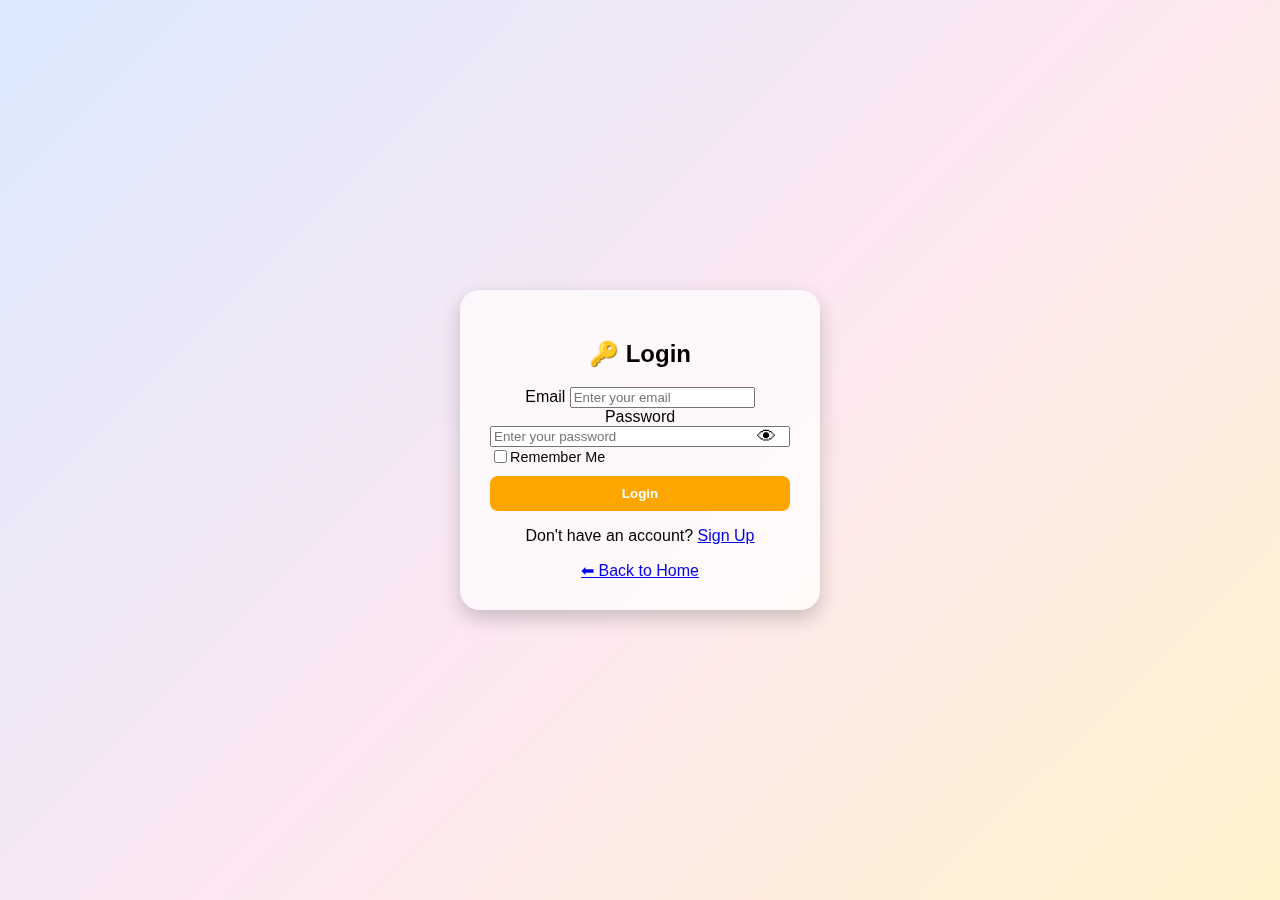
<file: index.html>
<!DOCTYPE html>
<html lang="en">
<head>
  <meta charset="UTF-8">
  <title>My First Sasen</title>
  <link rel="stylesheet" href="style.css">
</head>
<body>
  <script>
    if (!localStorage.getItem("isLoggedIn")) {
      window.location.href = "login.html";
    }
  </script>

  <div id="preloader">
    <div class="spinner"></div>
    <p>Loading...</p>
  </div>

  <header>
    <h1>✨ My First Sasen ✨</h1>
  </header>

  <nav>
    <div class="nav-left">
      <span class="site-title">🌐 My First Site</span>
      <input type="text" id="searchInput" placeholder="Search...">
      <button id="searchBtn">🔍</button>
    </div>
    <div class="nav-right">
      <a href="#">👤 Account</a>
      <a href="#">🛒 My Cart</a>
      <a href="#">📞 Contact Us</a>
      <a href="#" onclick="logout()">🚪 Logout</a>
      <button id="dark-toggle" class="dark-btn">🌙</button>
    </div>
  </nav>

  <main class="container" id="cardContainer">
    <a href="https://www.remove.bg/" target="_blank">
      <button class="card red fade-in">Remove Bg</button>
    </a>
    <a href="https://uidai.gov.in/" target="_blank">
      <button class="card green fade-in">Aadhar Card</button>
    </a>
    <a href="https://voters.eci.gov.in/" target="_blank">
      <button class="card green fade-in">Voter ID Card</button>
    </a>
    <a href="https://edistrict.up.gov.in/edistrictup/" target="_blank">
      <button class="card green fade-in">E Distric</button>
    </a>
    <a href="https://connect.csc.gov.in/account/authorize?response_type=code&client_id=0f8ca686-5a31-46b8-bb51-d9834ba9fa9d&redirect_uri=https%3A%2F%2Fdigitalseva.csc.gov.in%2Fauth%2Fcallback%2F&state=91067" target="_blank">
      <button class="card green fade-in">CSC</button>
    </a>
    <a href="https://uidai.gov.in/" target="_blank">
      <button class="card green fade-in">Aadhar Card</button>
    </a>
    <button class="card red fade-in">Product 7</button>
    <button class="card green fade-in">Product 8</button>
    <button class="card blue fade-in">Product 9</button>
  </main>

  <script>
    window.addEventListener("load", () => {
      const preloader = document.getElementById("preloader");
      preloader.classList.add("fade-out");
      setTimeout(() => preloader.style.display = "none", 700);
    });

    document.getElementById("searchBtn").addEventListener("click", filterCards);
    document.getElementById("searchInput").addEventListener("input", filterCards);

    function filterCards() {
      const query = document.getElementById("searchInput").value.toLowerCase();
      const cards = document.querySelectorAll(".card");
      cards.forEach(card => {
        card.style.display = card.textContent.toLowerCase().includes(query) ? "block" : "none";
      });
    }

    function logout() {
      localStorage.removeItem("isLoggedIn");
      window.location.href = "login.html";
    }

    document.addEventListener("DOMContentLoaded", () => {
      if (localStorage.getItem("darkMode") === "enabled") {
        document.body.classList.add("dark-mode");
        document.getElementById("dark-toggle").textContent = "☀️";
      }
    });

    const toggleBtn = document.getElementById("dark-toggle");
    toggleBtn.addEventListener("click", () => {
      document.body.classList.toggle("dark-mode");
      if (document.body.classList.contains("dark-mode")) {
        localStorage.setItem("darkMode", "enabled");
        toggleBtn.textContent = "☀️";
      } else {
        localStorage.setItem("darkMode", "disabled");
        toggleBtn.textContent = "🌙";
      }
    });
  </script>
</body>
</html>
</file>
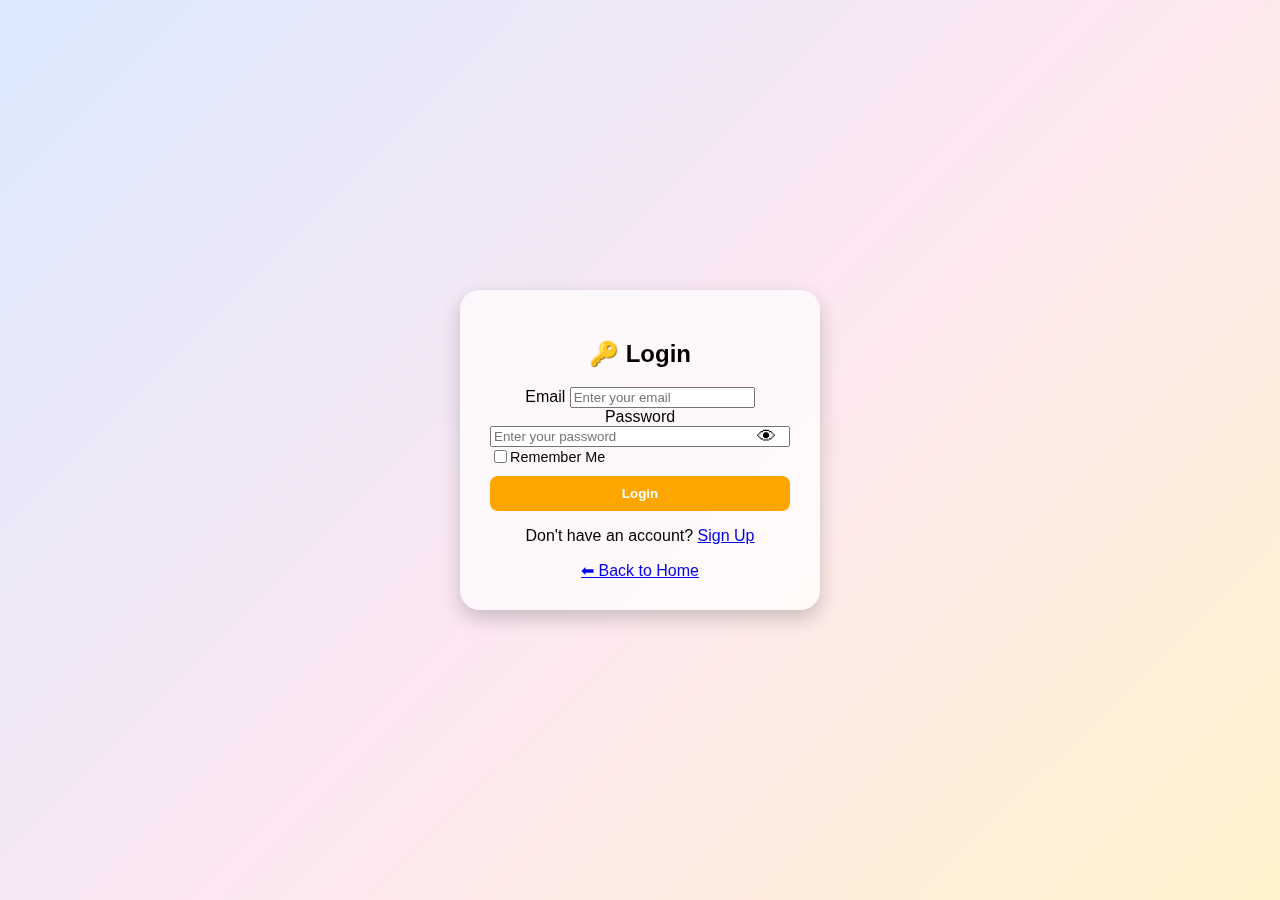
<file: login.html>
<!DOCTYPE html>
<html lang="en">
<head>
  <meta charset="UTF-8">
  <title>Login - My First Sasen</title>
  <link rel="stylesheet" href="style.css">
</head>
<body class="login-body">
  <div class="login-container fade-in">
    <h2>🔑 Login</h2>
    <form class="login-form">
      <label>Email</label>
      <input type="email" id="email" placeholder="Enter your email" required>

      <label>Password</label>
      <div class="password-box">
        <input type="password" id="password" placeholder="Enter your password" required>
        <button type="button" class="show-pass" onclick="togglePassword()">👁</button>
      </div>

      <div class="remember-box">
        <input type="checkbox" id="remember-me">
        <label for="remember-me">Remember Me</label>
      </div>

      <button type="submit" class="login-btn">Login</button>
      <p class="signup-text">Don't have an account? <a href="signup.html">Sign Up</a></p>
      <a href="index.html" class="back-home">⬅ Back to Home</a>
    </form>
  </div>

  <script>
    function togglePassword() {
      const password = document.getElementById("password");
      password.type = password.type === "password" ? "text" : "password";
    }

    document.addEventListener("DOMContentLoaded", () => {
      const savedEmail = localStorage.getItem("savedEmail");
      if (savedEmail) {
        document.getElementById("email").value = savedEmail;
        document.getElementById("remember-me").checked = true;
      }
    });

    document.querySelector(".login-form").addEventListener("submit", e => {
      e.preventDefault();

      const email = document.getElementById("email").value;
      const remember = document.getElementById("remember-me").checked;

      localStorage.setItem("isLoggedIn", "true");

      if (remember) {
        localStorage.setItem("savedEmail", email);
      } else {
        localStorage.removeItem("savedEmail");
      }

      alert("✅ Logged in Successfully!");
      window.location.href = "index.html";
    });
  </script>
</body>
</html>
</file>
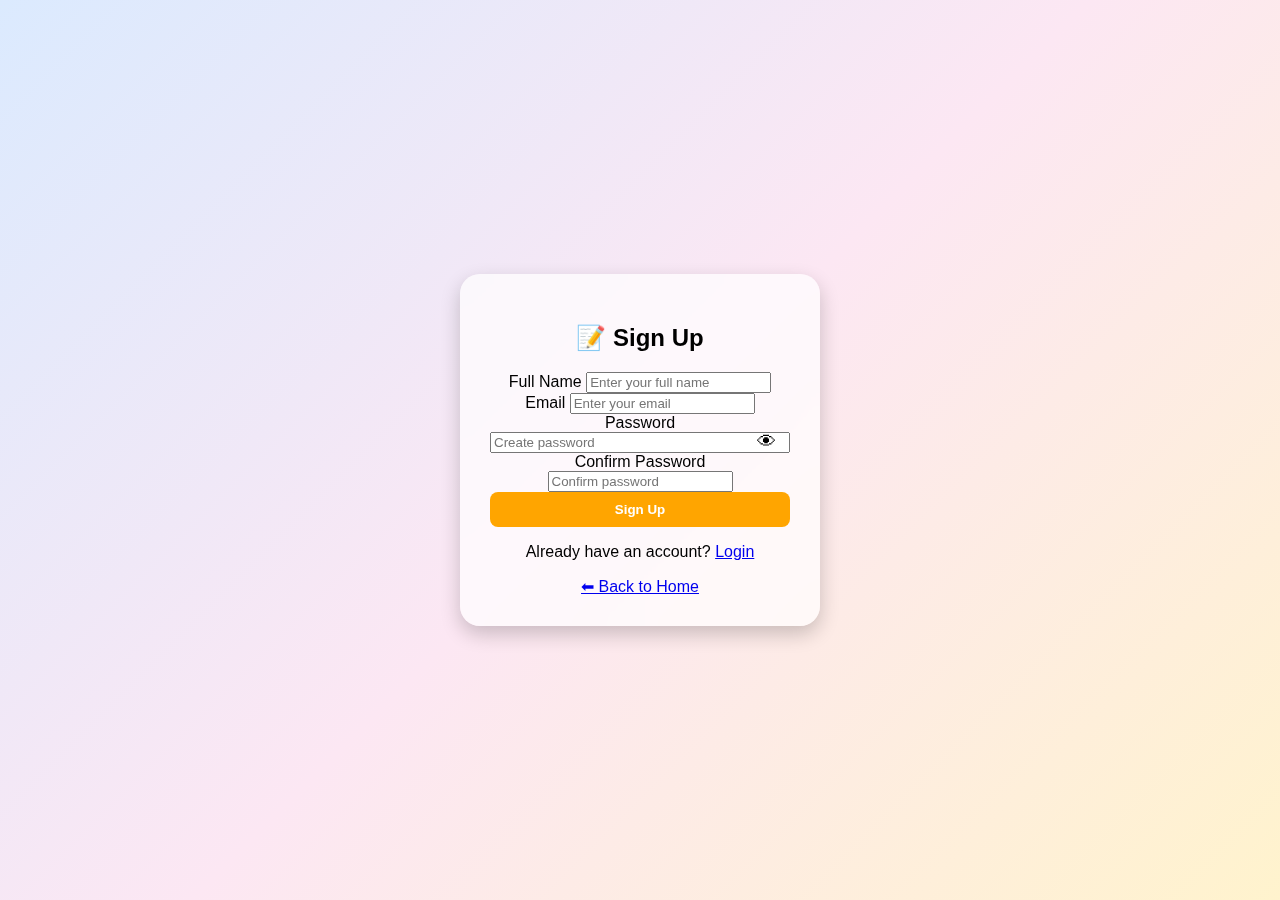
<file: signup.html>
<!DOCTYPE html>
<html lang="en">
<head>
  <meta charset="UTF-8">
  <title>Sign Up - My First Sasen</title>
  <link rel="stylesheet" href="style.css">
</head>
<body class="login-body">
  <div class="login-container fade-in">
    <h2>📝 Sign Up</h2>
    <form class="login-form">
      <label>Full Name</label>
      <input type="text" placeholder="Enter your full name" required>

      <label>Email</label>
      <input type="email" placeholder="Enter your email" required>

      <label>Password</label>
      <div class="password-box">
        <input type="password" id="signup-password" placeholder="Create password" required>
        <button type="button" class="show-pass" onclick="togglePassword()">👁</button>
      </div>

      <label>Confirm Password</label>
      <input type="password" id="confirm-password" placeholder="Confirm password" required>

      <button type="submit" class="login-btn">Sign Up</button>
      <p class="signup-text">Already have an account? <a href="login.html">Login</a></p>
      <a href="index.html" class="back-home">⬅ Back to Home</a>
    </form>
  </div>

  <script>
    function togglePassword() {
      const pass = document.getElementById("signup-password");
      pass.type = pass.type === "password" ? "text" : "password";
    }

    document.querySelector(".login-form").addEventListener("submit", e => {
      e.preventDefault();
      const pass = document.getElementById("signup-password").value;
      const confirm = document.getElementById("confirm-password").value;
      if (pass !== confirm) {
        alert("❌ Passwords do not match!");
        return;
      }
      alert("✅ Account Created Successfully!");
      window.location.href = "login.html";
    });
  </script>
</body>
</html>
</file>
<file: style.css>
body {
  margin: 0;
  font-family: 'Segoe UI', sans-serif;
  background: linear-gradient(-45deg, #f8f9fa, #dbeafe, #ffe4e6, #fff3cd);
  background-size: 300% 300%;
  animation: bgAnimation 8s ease infinite;
  transition: background 0.5s ease, color 0.5s ease;
}

@keyframes bgAnimation {
  0% { background-position: 0% 50%; }
  50% { background-position: 100% 50%; }
  100% { background-position: 0% 50%; }
}

header {
  background: linear-gradient(to right, #ffecd2, #fcb69f);
  text-align: center;
  padding: 15px;
  font-size: 2.2rem;
  font-weight: bold;
  color: #333;
}

nav {
  display: flex;
  justify-content: space-between;
  background: #111;
  color: white;
  padding: 10px 20px;
  align-items: center;
  flex-wrap: wrap;
}

.nav-left input {
  padding: 5px 10px;
  border-radius: 5px;
  border: none;
}

.nav-left button {
  background-color: orange;
  border: none;
  color: white;
  font-weight: bold;
  padding: 6px 12px;
  border-radius: 5px;
  cursor: pointer;
}

.nav-right a {
  color: white;
  margin-left: 15px;
  text-decoration: none;
  font-weight: bold;
}

.dark-btn {
  margin-left: 15px;
  font-size: 1.2rem;
  background: none;
  border: none;
  cursor: pointer;
  color: white;
}

.container {
  display: flex;
  flex-wrap: wrap;
  padding: 20px;
  gap: 20px;
  justify-content: center;
}

.card {
  width: 200px;
  height: 110px;
  border-radius: 12px;
  font-size: 1.2rem;
  cursor: pointer;
  text-align: center;
  border: none;
  box-shadow: 0 4px 8px rgba(0, 0, 0, 0.2);
  transition: transform 0.3s ease, box-shadow 0.3s ease;
  animation: fadeIn 0.7s ease forwards;
  opacity: 0;
}

.card:hover {
  box-shadow: 0 0 20px rgba(255, 255, 255, 0.6);
}

.red { background-color: #ff9999; }
.green { background-color: #99ff99; }
.blue { background-color: #9999ff; }

@keyframes fadeIn {
  from { opacity: 0; transform: translateY(20px); }
  to { opacity: 1; transform: translateY(0); }
}

/* Preloader */
#preloader {
  position: fixed;
  top: 0;
  left: 0;
  width: 100%;
  height: 100%;
  background: #ffffff;
  display: flex;
  flex-direction: column;
  justify-content: center;
  align-items: center;
  z-index: 9999;
  transition: opacity 0.7s ease;
}

#preloader.fade-out {
  opacity: 0;
}

.spinner {
  width: 50px;
  height: 50px;
  border: 6px solid #ddd;
  border-top: 6px solid orange;
  border-radius: 50%;
  animation: spin 1s linear infinite;
}

@keyframes spin {
  to { transform: rotate(360deg); }
}

/* Login & Signup */
.login-body {
  background: linear-gradient(135deg, #dbeafe, #fce7f3, #fff3cd);
  display: flex;
  justify-content: center;
  align-items: center;
  height: 100vh;
}

.login-container {
  background: rgba(255, 255, 255, 0.7);
  backdrop-filter: blur(10px);
  padding: 30px;
  border-radius: 20px;
  box-shadow: 0 8px 20px rgba(0,0,0,0.2);
  width: 300px;
  text-align: center;
}

.password-box {
  display: flex;
  align-items: center;
  position: relative;
}

.password-box input {
  flex: 1;
  padding-right: 35px;
}

.show-pass {
  position: absolute;
  right: 8px;
  background: none;
  border: none;
  cursor: pointer;
  font-size: 1.2rem;
}

.login-btn {
  width: 100%;
  padding: 10px;
  background: orange;
  color: white;
  font-weight: bold;
  border: none;
  border-radius: 8px;
  cursor: pointer;
}

.remember-box {
  display: flex;
  align-items: center;
  margin-bottom: 10px;
  font-size: 0.9rem;
}

body.dark-mode {
  background: linear-gradient(-45deg, #0f172a, #1e293b, #334155, #0f172a);
  color: #e2e8f0;
}

body.dark-mode nav { background: #0f172a; }
</file>
